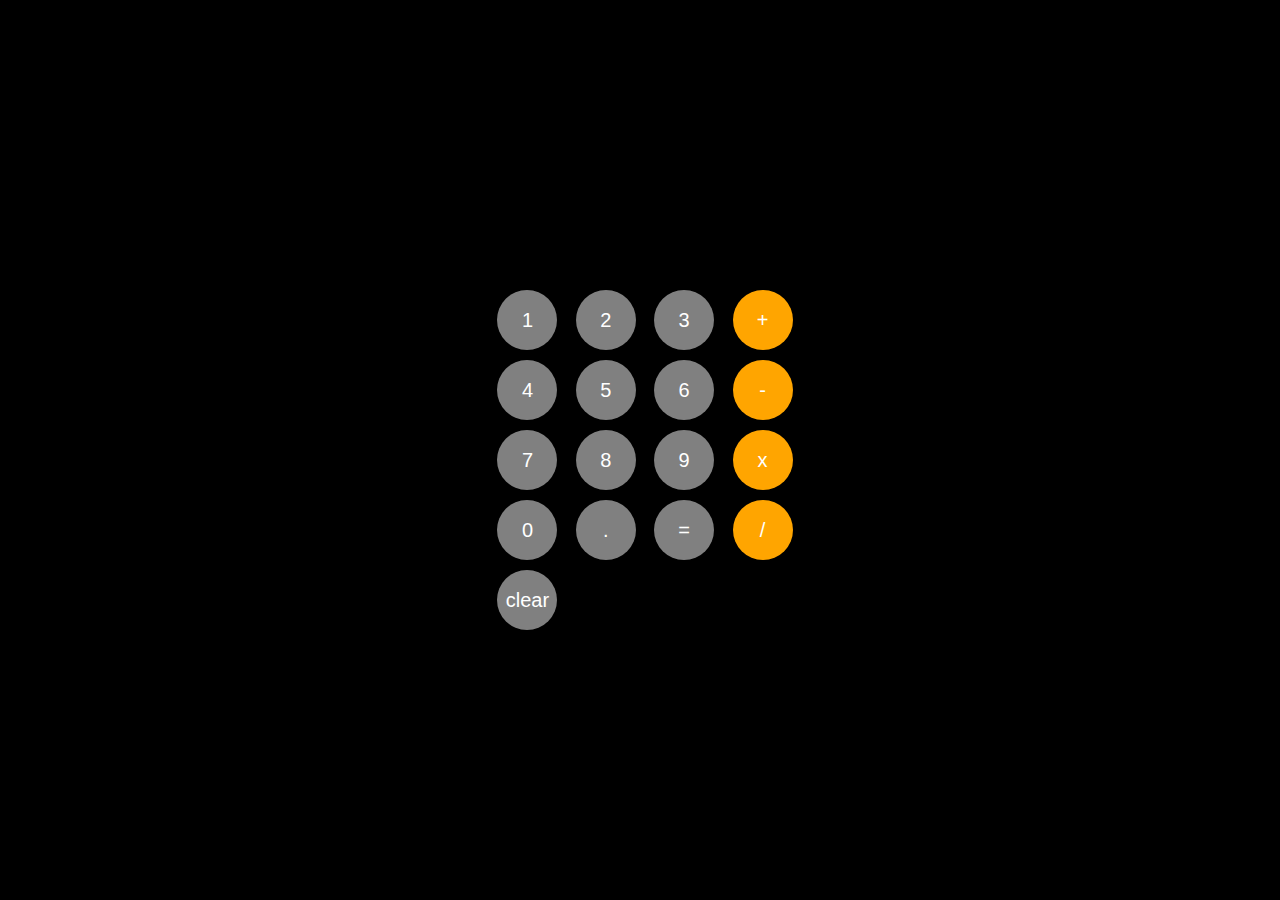
<file: index.html>
<!DOCTYPE html>
<html lang="en">
<head>
    <meta charset="UTF-8">
    <meta name="viewport" content="width=device-width, initial-scale=1.0">
    <title>calculator</title>
    <link rel="stylesheet" href="style.css">
</head>
<body>


    <div>
        <p class="js-display-calculation display"></p>
        <p>
            <button onclick="
                updateCalculation('1');
            ">1</button>
            <button onclick="
                updateCalculation('2');
            ">2</button>
            <button onclick="
                updateCalculation(3);
            ">3</button>
            <button onclick="
                updateCalculation(' + ')
            " class="yellow-buton-color">+</button>
        </p>
        <p>
            <button onclick="
               updateCalculation('4')
            ">4</button>
            <button onclick="
                updateCalculation('5')
            ">5</button>
            <button onclick="
                updateCalculation('6')
            ">6</button>
            <button onclick="
                updateCalculation(' - ')
            "class="yellow-buton-color">-</button>
        </p>
        <p>
            <button onclick="
               updateCalculation('7')
            ">7</button>
            <button onclick="
                updateCalculation('8')
            ">8</button>
            <button onclick="
                updateCalculation('9')
            ">9</button>
            <button onclick="
                updateCalculation(' * ')
            "class="yellow-buton-color">x</button>
        </p>
        <p>
            <button onclick="
               updateCalculation('0')
            ">0</button>
            <button onclick="
               updateCalculation('.')
            ">.</button>
            <button onclick="
                calculation = eval(calculation)
                displayCalculation();
                //REMEMBER TO SAVE calculation HERE
                localStorage.setItem('calculation',calculation)
            ">=</button>
            <button onclick="
               updateCalculation(' / ')
            "class="yellow-buton-color">/</button>
        </p>
        
        <button onclick="
            calculation = ''
            displayCalculation();
            // REMEMBER TO SAVE calculation HERE
            localStorage.setItem('calculation',calculation)
        ">clear</button>
    </div>








    <script src="index.js"></script>
</body>
</html>
</file>
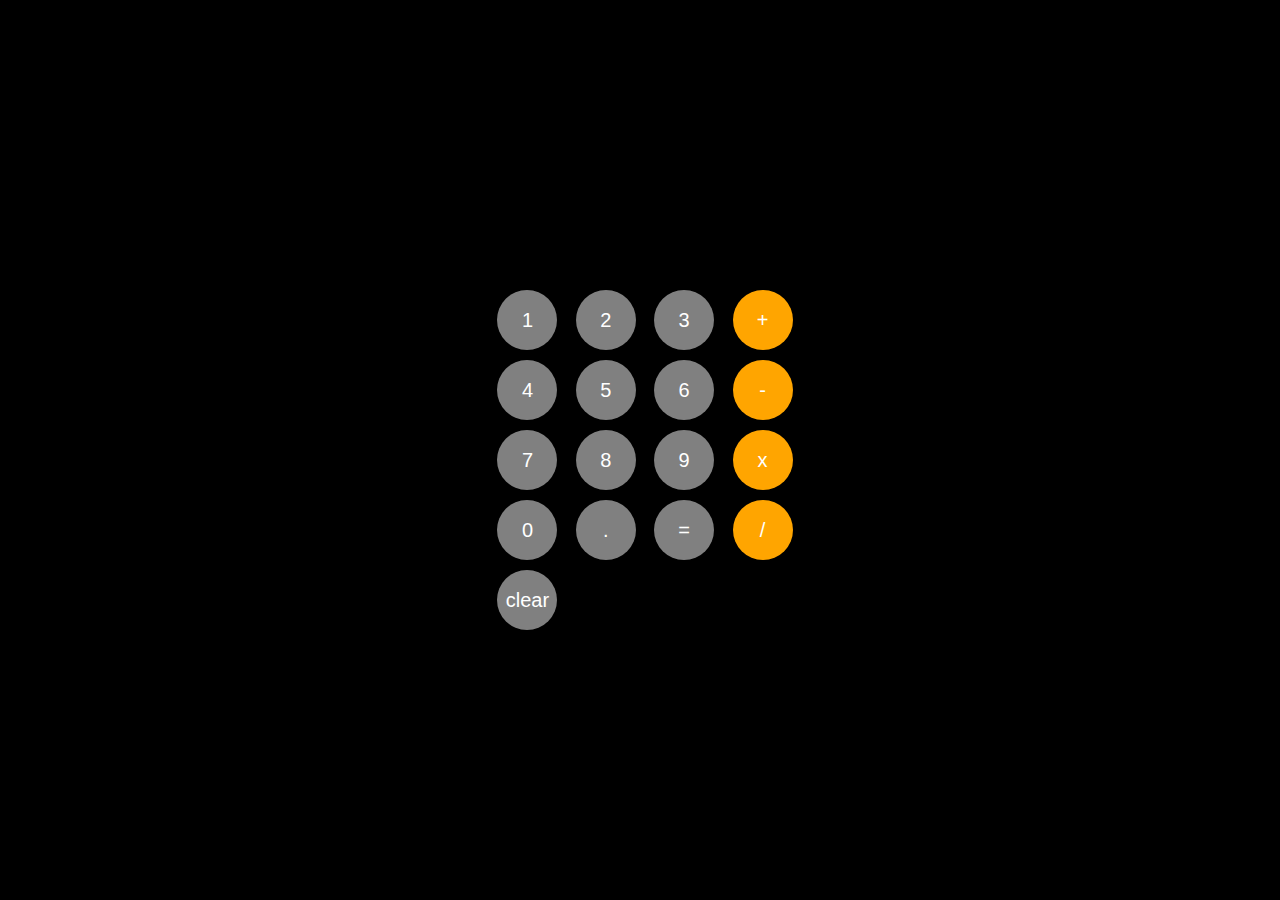
<file: 10-calculator.html>
<!DOCTYPE html>
<html lang="en">
<head>
    <meta charset="UTF-8">
    <meta name="viewport" content="width=device-width, initial-scale=1.0">
    <title>calculator</title>
    <link rel="stylesheet" href="style.css">
</head>
<body>


    <div>
        <p class="js-display-calculation display"></p>
        <p>
            <button onclick="
                updateCalculation('1');
            ">1</button>
            <button onclick="
                updateCalculation('2');
            ">2</button>
            <button onclick="
                updateCalculation(3);
            ">3</button>
            <button onclick="
                updateCalculation(' + ')
            " class="yellow-buton-color">+</button>
        </p>
        <p>
            <button onclick="
               updateCalculation('4')
            ">4</button>
            <button onclick="
                updateCalculation('5')
            ">5</button>
            <button onclick="
                updateCalculation('6')
            ">6</button>
            <button onclick="
                updateCalculation(' - ')
            "class="yellow-buton-color">-</button>
        </p>
        <p>
            <button onclick="
               updateCalculation('7')
            ">7</button>
            <button onclick="
                updateCalculation('8')
            ">8</button>
            <button onclick="
                updateCalculation('9')
            ">9</button>
            <button onclick="
                updateCalculation(' * ')
            "class="yellow-buton-color">x</button>
        </p>
        <p>
            <button onclick="
               updateCalculation('0')
            ">0</button>
            <button onclick="
               updateCalculation('.')
            ">.</button>
            <button onclick="
                calculation = eval(calculation)
                displayCalculation();
                //REMEMBER TO SAVE calculation HERE
                localStorage.setItem('calculation',calculation)
            ">=</button>
            <button onclick="
               updateCalculation(' / ')
            "class="yellow-buton-color">/</button>
        </p>
        
        <button onclick="
            calculation = ''
            displayCalculation();
            // REMEMBER TO SAVE calculation HERE
            localStorage.setItem('calculation',calculation)
        ">clear</button>
    </div>








    <script src="calculator.js"></script>
</body>
</html>
</file>
<file: style.css>
*{
    margin: 0;
    padding: 0;
    box-sizing: border-box;
}

body{
    background-color: black;
    color: white;
    padding-block-start: 10%;
    font-size: 30px;
    height: 100vh;
    padding: 10px;
    display: flex;
    justify-content: center;
    align-items: center;
    font-family: Arial, Helvetica, sans-serif;
}

.display{
    margin-inline-start: 15px;
    margin-block-end: 10px;
}


button{
    width: 60px;
    height: 60px;
    background-color: grey;
    color: white;
    margin-left: 10px;
    margin-top: 10px;
    font-size: 20px;
    border: none;
    border-radius: 50%;
}

.yellow-buton-color{
    background-color: orange;
}
</file>
